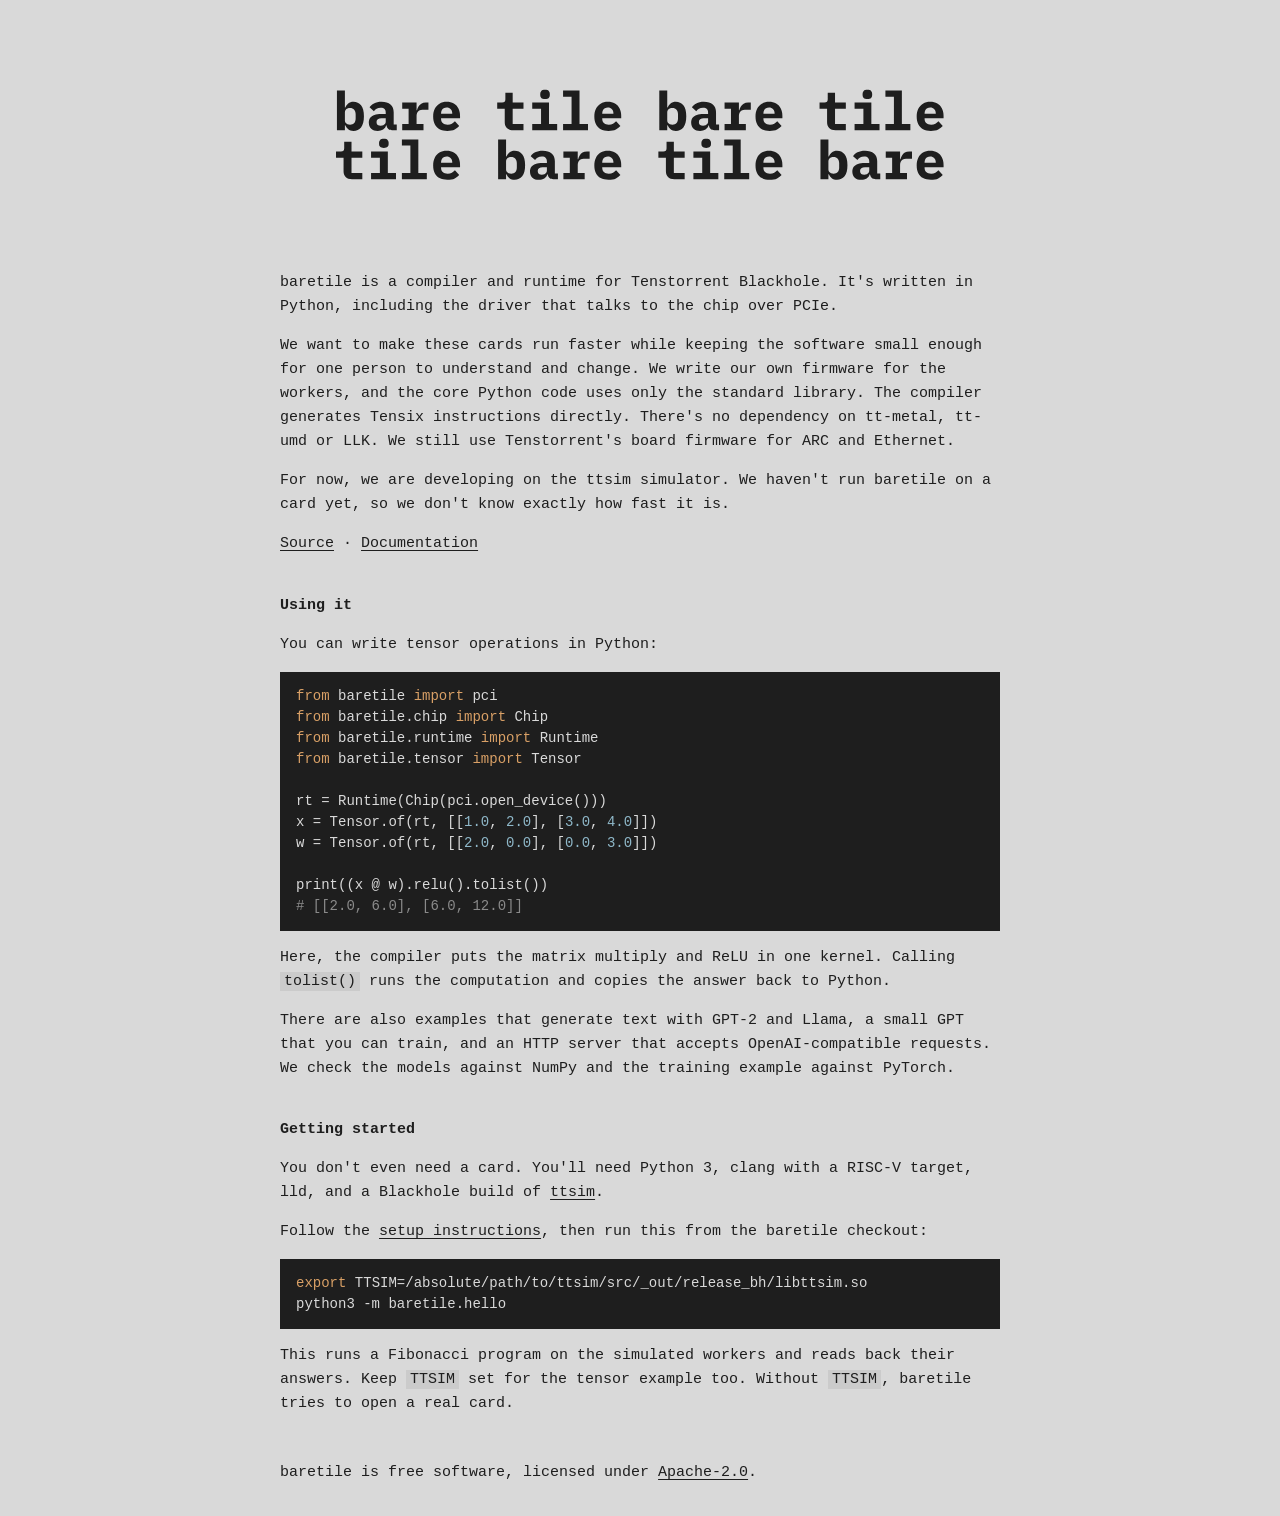
<file: website/index.html>
<!doctype html>
<html lang="en">
<head>
<meta charset="utf-8">
<meta name="viewport" content="width=device-width, initial-scale=1">
<title>baretile</title>
<meta name="description" content="baretile is a compiler and runtime for Tenstorrent Blackhole, written in Python.">
<link rel="icon" type="image/svg+xml" href="baretile.svg">
<style>
  body { background: #d9d9d9; color: #1e1e1e; font: 15px/1.6 ui-monospace, Menlo, Consolas, monospace; max-width: 720px; margin: 0 auto; padding: 16px; }
  img { display: block; width: 100%; height: auto; }
  a { color: inherit; text-underline-offset: 3px; }
  h1 { margin: 0; }
  h2 { font-size: 1em; margin: 2.5em 0 0.5em; }
  pre, code { font-family: inherit; }
  pre { background: #1e1e1e; color: #d9d9d9; padding: 14px 16px; overflow-x: auto; font-size: 14px; line-height: 1.5; }
  p code { background: #cbcbcb; padding: 1px 4px; }
  .k { color: #d9a066; }
  .n { color: #8fb8c9; }
  .c { color: #8a8a8a; }
  footer { margin: 3em 0 1em; }
</style>
</head>
<body>
<main>

<h1><img src="baretile_banner.svg" alt="baretile"></h1>

<p>baretile is a compiler and runtime for Tenstorrent Blackhole.
It's written in Python, including the driver that talks to the chip over PCIe.</p>

<p>We want to make these cards run faster while keeping the software small enough for one person to understand and change.
We write our own firmware for the workers, and the core Python code uses only the standard library.
The compiler generates Tensix instructions directly.
There's no dependency on tt-metal, tt-umd or LLK.
We still use Tenstorrent's board firmware for ARC and Ethernet.</p>

<p>For now, we are developing on the ttsim simulator.
We haven't run baretile on a card yet, so we don't know exactly how fast it is.</p>

<p><a href="https://github.com/baretile/baretile">Source</a> ·
<a href="https://github.com/baretile/baretile/blob/main/NOTES.md">Documentation</a></p>

<h2>Using it</h2>

<p>You can write tensor operations in Python:</p>

<pre><code><span class="k">from</span> baretile <span class="k">import</span> pci
<span class="k">from</span> baretile.chip <span class="k">import</span> Chip
<span class="k">from</span> baretile.runtime <span class="k">import</span> Runtime
<span class="k">from</span> baretile.tensor <span class="k">import</span> Tensor

rt = Runtime(Chip(pci.open_device()))
x = Tensor.of(rt, [[<span class="n">1.0</span>, <span class="n">2.0</span>], [<span class="n">3.0</span>, <span class="n">4.0</span>]])
w = Tensor.of(rt, [[<span class="n">2.0</span>, <span class="n">0.0</span>], [<span class="n">0.0</span>, <span class="n">3.0</span>]])

print((x @ w).relu().tolist())
<span class="c"># [[2.0, 6.0], [6.0, 12.0]]</span></code></pre>

<p>Here, the compiler puts the matrix multiply and ReLU in one kernel.
Calling <code>tolist()</code> runs the computation and copies the answer back to Python.</p>

<p>There are also examples that generate text with GPT-2 and Llama, a small GPT that you can train, and an HTTP server that accepts OpenAI-compatible requests.
We check the models against NumPy and the training example against PyTorch.</p>

<h2>Getting started</h2>

<p>You don't even need a card.
You'll need Python 3, clang with a RISC-V target, lld, and a Blackhole build of <a href="https://github.com/tenstorrent/ttsim">ttsim</a>.</p>

<p>Follow the <a href="https://github.com/baretile/baretile#try-it">setup instructions</a>, then run this from the baretile checkout:</p>

<pre><code><span class="k">export</span> TTSIM=/absolute/path/to/ttsim/src/_out/release_bh/libttsim.so
python3 -m baretile.hello</code></pre>

<p>This runs a Fibonacci program on the simulated workers and reads back their answers.
Keep <code>TTSIM</code> set for the tensor example too.
Without <code>TTSIM</code>, baretile tries to open a real card.</p>

</main>

<footer>baretile is free software, licensed under <a href="https://github.com/baretile/baretile/blob/main/LICENSE">Apache-2.0</a>.</footer>

</body>
</html>
</file>
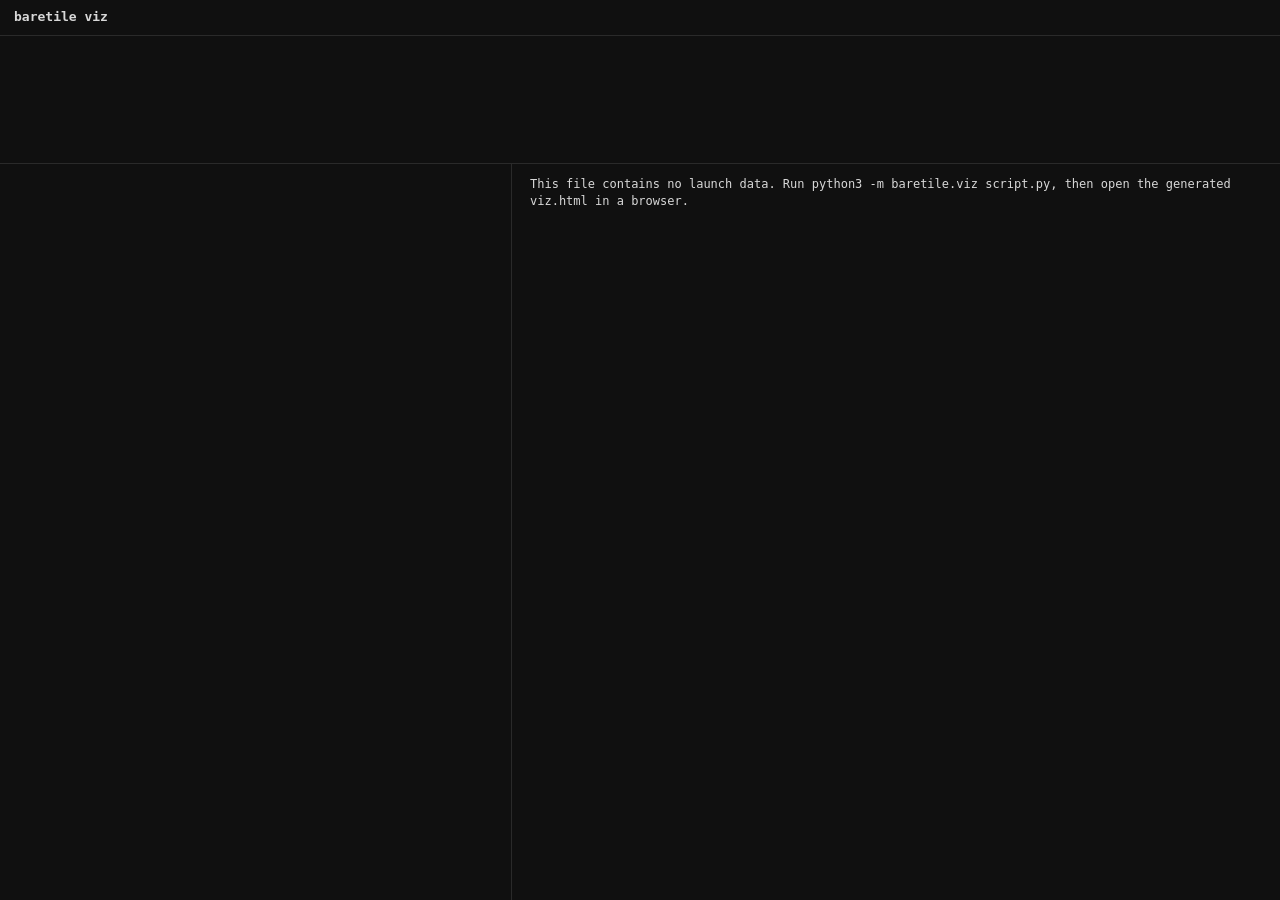
<file: baretile/viz.html>
<!doctype html>
<meta charset="utf-8">
<title>baretile viz</title>
<!-- viz.py inserts launch data below and writes a standalone HTML file. No server or external resources are needed. -->
<style>
  :root { color-scheme: dark; scrollbar-color: #3a3a3a #101010; --bg: #101010; --line: #2a2a2a; --text: #d8d8d8; --dim: #8a8a8a; --pick: #1e2a38; }
  * { box-sizing: border-box; }
  body { margin: 0; height: 100vh; display: grid; grid-template-rows: auto 128px 1fr; background: var(--bg); color: var(--text);
         font: 12px/1.45 ui-monospace, "SF Mono", Menlo, Consolas, monospace; }
  header { display: flex; gap: 18px; align-items: baseline; padding: 8px 14px; border-bottom: 1px solid var(--line); }
  header b { font-size: 13px; }
  header b, #tabs { flex: none; }  /* only the summary wraps */
  header button { background: none; color: var(--dim); border: 1px solid var(--line); border-radius: 3px; font: inherit; cursor: pointer; }
  header button.on { color: var(--text); border-color: var(--dim); }
  button:focus-visible, canvas:focus-visible { outline: 2px solid #8bbdff; outline-offset: -2px; }
  .sr-only { position: absolute; width: 1px; height: 1px; overflow: hidden; clip-path: inset(50%); }
  .dim { color: var(--dim); }
  #timeline { width: 100%; height: 128px; display: block; border-bottom: 1px solid var(--line); cursor: grab; }
  main { display: grid; grid-template-columns: minmax(360px, 40%) 1fr; min-height: 0; }
  #kernels { overflow: auto; border-right: 1px solid var(--line); }
  table { border-collapse: collapse; width: 100%; }
  th { position: sticky; top: 0; background: var(--bg); color: var(--dim); font-weight: normal; }
  th, td { padding: 3px 10px; text-align: right; white-space: nowrap; }
  th:first-child, td:first-child { text-align: left; max-width: 340px; overflow: hidden; text-overflow: ellipsis; }
  td:first-child i { display: inline-block; width: 8px; height: 8px; margin-right: 8px; border-radius: 2px; }
  td button { display: block; width: 100%; padding: 0; border: 0; background: none; color: inherit; font: inherit;
              text-align: left; overflow: hidden; text-overflow: ellipsis; cursor: pointer; }
  tbody tr { cursor: pointer; } tbody tr:hover { background: #191919; } tbody tr.on { background: var(--pick); }
  #kernel { overflow: auto; padding: 12px 18px; }
  #kernel h2 { font-size: 13px; margin: 0 0 4px; word-break: break-all; }
  #kernel p { margin: 0 0 4px; }
  #kernel pre { margin: 14px 0 0; white-space: pre-wrap; word-break: break-all; color: var(--dim); }
  #kernel details { margin-top: 10px; } #kernel summary { cursor: pointer; color: var(--dim); }
  #kernel details pre { margin-top: 6px; white-space: pre; word-break: normal; overflow-x: auto; color: var(--text); }
  svg { display: block; margin-top: 14px; }
  svg text { fill: var(--text); font: 12px ui-monospace, "SF Mono", Menlo, Consolas, monospace; text-anchor: middle; }
  svg text.dim { fill: var(--dim); }
  svg path { fill: none; stroke: #555; }
  #tip { position: fixed; display: none; pointer-events: none; padding: 4px 8px; background: #000; border: 1px solid var(--line); }
</style>
<header><b>baretile viz</b><span id="tabs"></span><span id="summary"></span><span id="launch" class="sr-only" role="status"></span></header>
<canvas id="timeline" tabindex="0" role="img" aria-label="Launch timeline. Left and right select launches, plus and minus zoom, Home resets the view."></canvas>
<main><div id="kernels"></div><div id="kernel"><p class="dim">Open this file in a browser with JavaScript enabled to see the launch data.
File previews that don't run scripts can't display it.</p></div></main>
<div id="tip"></div>
<script id="data" type="application/json">{data}</script>
<script>
const data = document.getElementById("data").textContent;  // a list from viz.py, or the placeholder in the template itself
const runs = data.startsWith("[") ? JSON.parse(data) : [], $ = id => document.getElementById(id);
const esc = s => String(s).replace(/[&<>"]/g, c => `&#${c.charCodeAt(0)};`);
const num = n => n >= 1e9 ? (n / 1e9).toFixed(2) + "G" : n >= 1e6 ? (n / 1e6).toFixed(2) + "M" : n >= 1e4 ? (n / 1e3).toFixed(1) + "k" : String(n);
const color = (k, a = 1) => `hsla(${k * 137.5 % 360}, 50%, 60%, ${a})`;  // golden-angle hues, so kernels next to each other differ
let run, picked, view, cursor = -1;  // the runtime shown, the kernel picked, the cycles [from, to] the timeline shows, and the launch the arrow keys are on

function show(r) {
  run = runs[r]; picked = null; cursor = -1; $("launch").textContent = "";
  $("tabs").innerHTML = runs.length > 1 ? runs.map((u, i) => `<button class="${i == r ? "on" : ""}" onclick="show(${i})">${esc(u.title)}</button>`).join(" ") : esc(run.title);
  const [first, last] = [run.launches[0], run.launches.at(-1)], cycles = run.kernels.reduce((a, k) => a + k.cycles, 0);
  $("summary").innerHTML = (first ? `launches ${first[1]} to ${last[1]} of ${run.total}, ${run.kernels.length} kernels, ${num(cycles)} cycles` : "no finished launches") +
    (run.sim ? ` <span class="dim">· simulator cycles don't predict card performance</span>` : "");
  whole();
  const order = run.kernels.map((k, i) => i).sort((a, b) => run.kernels[b].cycles - run.kernels[a].cycles), bytes = run.kernels[0]?.bytes != null;
  $("kernels").innerHTML = `<table><thead><tr><th>kernel</th><th>launches</th><th>cycles</th><th>%</th>${bytes ? "<th>bytes read</th>" : ""}</tr></thead><tbody>` +
    order.map(i => { const k = run.kernels[i], inputs = k.graph ? k.graph.filter(n => !n[2].length).map(n => n[1]).join(" ") : "";  // kernels often share a name
      return `<tr id="k${i}" onclick="pick(${i})"><td title="${esc(k.name)} ${esc(inputs)}"><button type="button" aria-pressed="false" aria-controls="kernel"><i style="background:${color(i)}"></i>${esc(k.name || "(no name)")} <span class="dim">${esc(inputs)}</span></button></td>` +
      `<td>${k.launches}</td><td>${num(k.cycles)}</td><td>${(100 * k.cycles / (cycles || 1)).toFixed(1)}</td>${bytes ? `<td>${num(k.bytes)}</td>` : ""}</tr>`; }).join("") + "</tbody></table>";
  order.length ? pick(order[0]) : ($("kernel").innerHTML = "", draw());
}

function pick(i) {
  if (picked != null) {
    $(`k${picked}`)?.classList.remove("on");
    $(`k${picked}`)?.querySelector("button").setAttribute("aria-pressed", "false");
  }
  picked = i; $(`k${i}`).classList.add("on");
  $(`k${i}`).querySelector("button").setAttribute("aria-pressed", "true");
  const k = run.kernels[i], workers = new Set(run.launches.filter(l => l[0] == i).map(l => l[5]));
  let h = `<h2>${esc(k.name || "(no name)")}</h2><p>${k.launches} launch${k.launches > 1 ? "es" : ""} on ${[...workers].join(" or ")} worker${Math.max(...workers) > 1 ? "s" : ""}, ` +
    `${num(k.cycles)} cycles${k.bytes != null ? `, ${num(k.bytes)} bytes read` : ""}</p>`;
  if (k.graph) h += `<p class="dim">fused kernel: computes in ${k.dtype}${k.out != k.dtype ? `, writes ${k.out}` : ""}, ${k.units} work unit${k.units > 1 ? "s" : ""}</p>` + graph(k.graph);
  h += k.text ? `<pre>${esc(k.text)}</pre>` : `<p class="dim">No expression or cache key is available for this kernel.</p>`;
  for (const [core, src] of k.programs || []) h += `<details><summary>${core.toUpperCase()} program</summary><pre>${esc(src)}</pre></details>`;
  if (k.programs && !k.programs.length) h += `<p class="dim">This kernel's C programs weren't compiled in this process.</p>`;
  $("kernel").innerHTML = h;
  draw();
}

// Lay out the expression from inputs at the top to the result at the bottom. Place each node one row below its
// lowest operand. Add intermediate points to edges that skip rows so the edges avoid nodes in those rows.
// Center nodes and points below their operands, then separate any that overlap.
function graph(nodes) {
  const CHAR = 7.2, H = 36, GAP = 18, ROW = H + 34;
  const row = [], items = nodes.map(([label, detail]) => ({ w: Math.max(label.length, detail.length) * CHAR + 20, reads: [] })), edges = [];
  nodes.forEach(([, , srcs], i) => {
    items[i].row = row[i] = srcs.length ? 1 + Math.max(...srcs.map(j => row[j])) : 0;
    for (const j of new Set(srcs)) {  // x * x is one edge
      const path = [j];
      for (let r = row[j] + 1; r < row[i]; r++) path.push(items.push({ w: 0, row: r, reads: [path.at(-1)] }) - 1);
      items[i].reads.push(path.at(-1));
      edges.push([...path, i]);
    }
  });
  const rows = [];
  items.forEach((it, k) => (rows[it.row] ??= []).push(k));
  for (const r of rows) {  // inputs all want 0, so they spread out from there in the order the expression reads them
    const want = k => items[k].reads.length ? items[k].reads.reduce((a, j) => a + items[j].x, 0) / items[k].reads.length : 0;
    // Group overlapping items and center each group at its members' average target position. Merge with earlier
    // groups until none overlap. Leave isolated items at their target positions so straight edges stay straight.
    const blocks = [];  // each is [items, their offsets from the first, sum of want minus offset]
    for (const k of [...r].sort((a, b) => want(a) - want(b))) {
      let b = [[k], [0], want(k)];
      for (let p; (p = blocks.at(-1)); ) {
        const d = p[1].at(-1) + items[p[0].at(-1)].w / 2 + GAP + items[b[0][0]].w / 2;  // where b starts in p, if they merge
        if (p[2] / p[0].length + d <= b[2] / b[0].length) break;
        b = [[...p[0], ...b[0]], [...p[1], ...b[1].map(o => o + d)], p[2] + b[2] - d * b[0].length];
        blocks.pop();
      }
      blocks.push(b);
    }
    for (const [ks, offsets, sum] of blocks) ks.forEach((k, n) => items[k].x = sum / ks.length + offsets[n]);
  }
  const left = Math.min(...items.map(it => it.x - it.w / 2)), width = Math.max(...items.map(it => it.x + it.w / 2)) - left;
  const X = k => items[k].x - left + 1, Y = k => items[k].row * ROW + 1;
  let s = `<svg width="${width + 2}" height="${rows.length * ROW - ROW + H + 2}">`;
  for (const path of edges) {  // down from the bottom of the operand, through each point, to the top of the node
    let d = `M${X(path[0])},${Y(path[0]) + H}`;
    for (let n = 1; n < path.length; n++) {
      const [x0, y0, x1, y1] = [X(path[n - 1]), Y(path[n - 1]) + H, X(path[n]), Y(path[n])], m = (y0 + y1) / 2;
      d += ` C${x0},${m} ${x1},${m} ${x1},${y1}` + (n < path.length - 1 ? ` L${x1},${y1 + H}` : "");
    }
    s += `<path d="${d}"/>`;
  }
  nodes.forEach(([label, detail, srcs], i) => {
    const fill = !srcs.length ? "#222" : label == "matmul" ? "#1d3047" : /^(sum|max)\d$/.test(label) ? "#33244a" : "#1f3a33";
    s += `<rect x="${X(i) - items[i].w / 2}" y="${Y(i)}" width="${items[i].w}" height="${H}" rx="4" fill="${fill}" stroke="${i == nodes.length - 1 ? "#aaa" : "#444"}"/>` +
      (detail ? `<text x="${X(i)}" y="${Y(i) + 15}">${esc(label)}</text><text class="dim" x="${X(i)}" y="${Y(i) + 29}">${esc(detail)}</text>`
              : `<text x="${X(i)}" y="${Y(i) + 22}">${esc(label)}</text>`);
  });
  return s + "</svg>";
}

// The timeline: one launch runs at a time, so it's one lane of bars. Scroll to zoom, drag to pan, double-click to see it all.
const canvas = $("timeline"), cx = canvas.getContext("2d"), TOP = 24;
const at = px => view[0] + px / canvas.clientWidth * (view[1] - view[0]);
function draw() {
  const W = canvas.clientWidth, H = canvas.clientHeight, r = devicePixelRatio;
  canvas.width = W * r; canvas.height = H * r; cx.setTransform(r, 0, 0, r, 0, 0);
  const span = view[1] - view[0], X = t => (t - view[0]) / span * W, step = 10 ** Math.floor(Math.log10(span / 6));
  const tick = [1, 2, 5, 10].map(m => m * step).find(t => span / t <= 8);
  cx.font = "11px ui-monospace, Menlo, Consolas, monospace"; cx.fillStyle = "#8a8a8a"; cx.strokeStyle = "#2a2a2a";
  for (let t = Math.ceil(view[0] / tick) * tick; t <= view[1]; t += tick) {
    cx.beginPath(); cx.moveTo(X(t) + 0.5, TOP - 6); cx.lineTo(X(t) + 0.5, H); cx.stroke(); cx.fillText(num(Math.round(t)), X(t) + 4, 14);
  }
  for (const [k, , t, cycles] of run.launches) {
    const x0 = X(t), x1 = X(t + cycles);
    if (x1 < 0 || x0 > W) continue;
    cx.fillStyle = color(k, picked == null || picked == k ? 0.95 : 0.22);
    cx.fillRect(x0, TOP, Math.max(1, x1 - x0 - (x1 - x0 > 3)), H - TOP - 8);  // a 1-pixel gap between bars wide enough for one
  }
}
const under = px => {  // the launch under a point of the timeline, by binary search on start times
  const t = at(px), l = run.launches;
  let lo = 0, hi = l.length - 1;
  while (lo < hi) { const m = (lo + hi + 1) >> 1; if (l[m][2] <= t) lo = m; else hi = m - 1; }
  const slack = (view[1] - view[0]) / canvas.clientWidth;  // a bar is at least a pixel wide
  return l[lo] && t >= l[lo][2] && t <= l[lo][2] + Math.max(l[lo][3], slack) ? l[lo] : null;
};
let drag = null;
canvas.onwheel = e => {
  if (!run) return;
  e.preventDefault();
  const t = at(e.offsetX), f = Math.max(Math.exp(e.deltaY * 0.0015), 10 / (view[1] - view[0]));  // no closer than 10 cycles across
  view = [t - (t - view[0]) * f, t + (view[1] - t) * f];
  draw();
};
canvas.onmousedown = e => { if (run) drag = { x: e.clientX, view: [...view], moved: false }; };
onmouseup = e => {
  if (drag && !drag.moved && e.target == canvas) { const l = under(e.offsetX); if (l) pick(l[0]); }
  drag = null;
};
const describe = l => [`launch ${l[1]}: ${run.kernels[l[0]].name || "(no name)"}`,  // for the tooltip and the arrow keys' status
  `${num(l[3])} cycles on ${l[5]} worker${l[5] > 1 ? "s" : ""}${l[4] != null ? `, ${num(l[4])} bytes read` : ""}`];
onmousemove = e => {
  const tip = $("tip");
  if (drag && e.buttons) {  // clientX, since the pointer can leave the canvas while it drags
    const dt = (e.clientX - drag.x) / canvas.clientWidth * (drag.view[1] - drag.view[0]);
    drag.moved ||= Math.abs(e.clientX - drag.x) > 2;
    if (drag.moved) { view = drag.view.map(v => v - dt); draw(); }
  }
  const l = run && e.target == canvas && under(e.offsetX);
  if (!l) { tip.style.display = "none"; return; }
  const [name, numbers] = describe(l);
  tip.innerHTML = `${esc(name)}<br><span class="dim">${esc(numbers)}</span>`;
  tip.style.display = "block";  // shown before it's measured, so offsetWidth is its width
  Object.assign(tip.style, { left: Math.min(e.clientX + 12, innerWidth - tip.offsetWidth - 4) + "px", top: e.clientY + 14 + "px" });
};
const whole = () => { const l = run.launches.at(-1); view = [0, Math.max(1, l ? l[2] + l[3] : 1)]; };
canvas.ondblclick = () => { if (run) whole(), draw(); };
canvas.onkeydown = e => {
  if (!run) return;
  if (e.key == "ArrowLeft" || e.key == "ArrowRight") {
    if (!run.launches.length) return;
    cursor = Math.max(0, Math.min(run.launches.length - 1, cursor + (e.key == "ArrowRight" ? 1 : -1)));
    const l = run.launches[cursor];
    pick(l[0]);
    $("launch").textContent = describe(l).join(", ");
    $(`k${l[0]}`).scrollIntoView({ block: "nearest" });
  } else if (e.key == "+" || e.key == "=" || e.key == "-") {
    const mid = (view[0] + view[1]) / 2, span = Math.max(10, (view[1] - view[0]) * (e.key == "-" ? 1.5 : 1 / 1.5));
    view = [mid - span / 2, mid + span / 2]; draw();
  } else if (e.key == "Home") { whole(); draw(); }
  else return;
  e.preventDefault();
};
onresize = () => run && draw();  // keeps the zoom
if (runs.length) show(0);
else $("kernel").innerHTML = "<p>This file contains no launch data. Run " +
  "<code>python3 -m baretile.viz script.py</code>, then open the generated viz.html in a browser.</p>";
</script>
</file>
